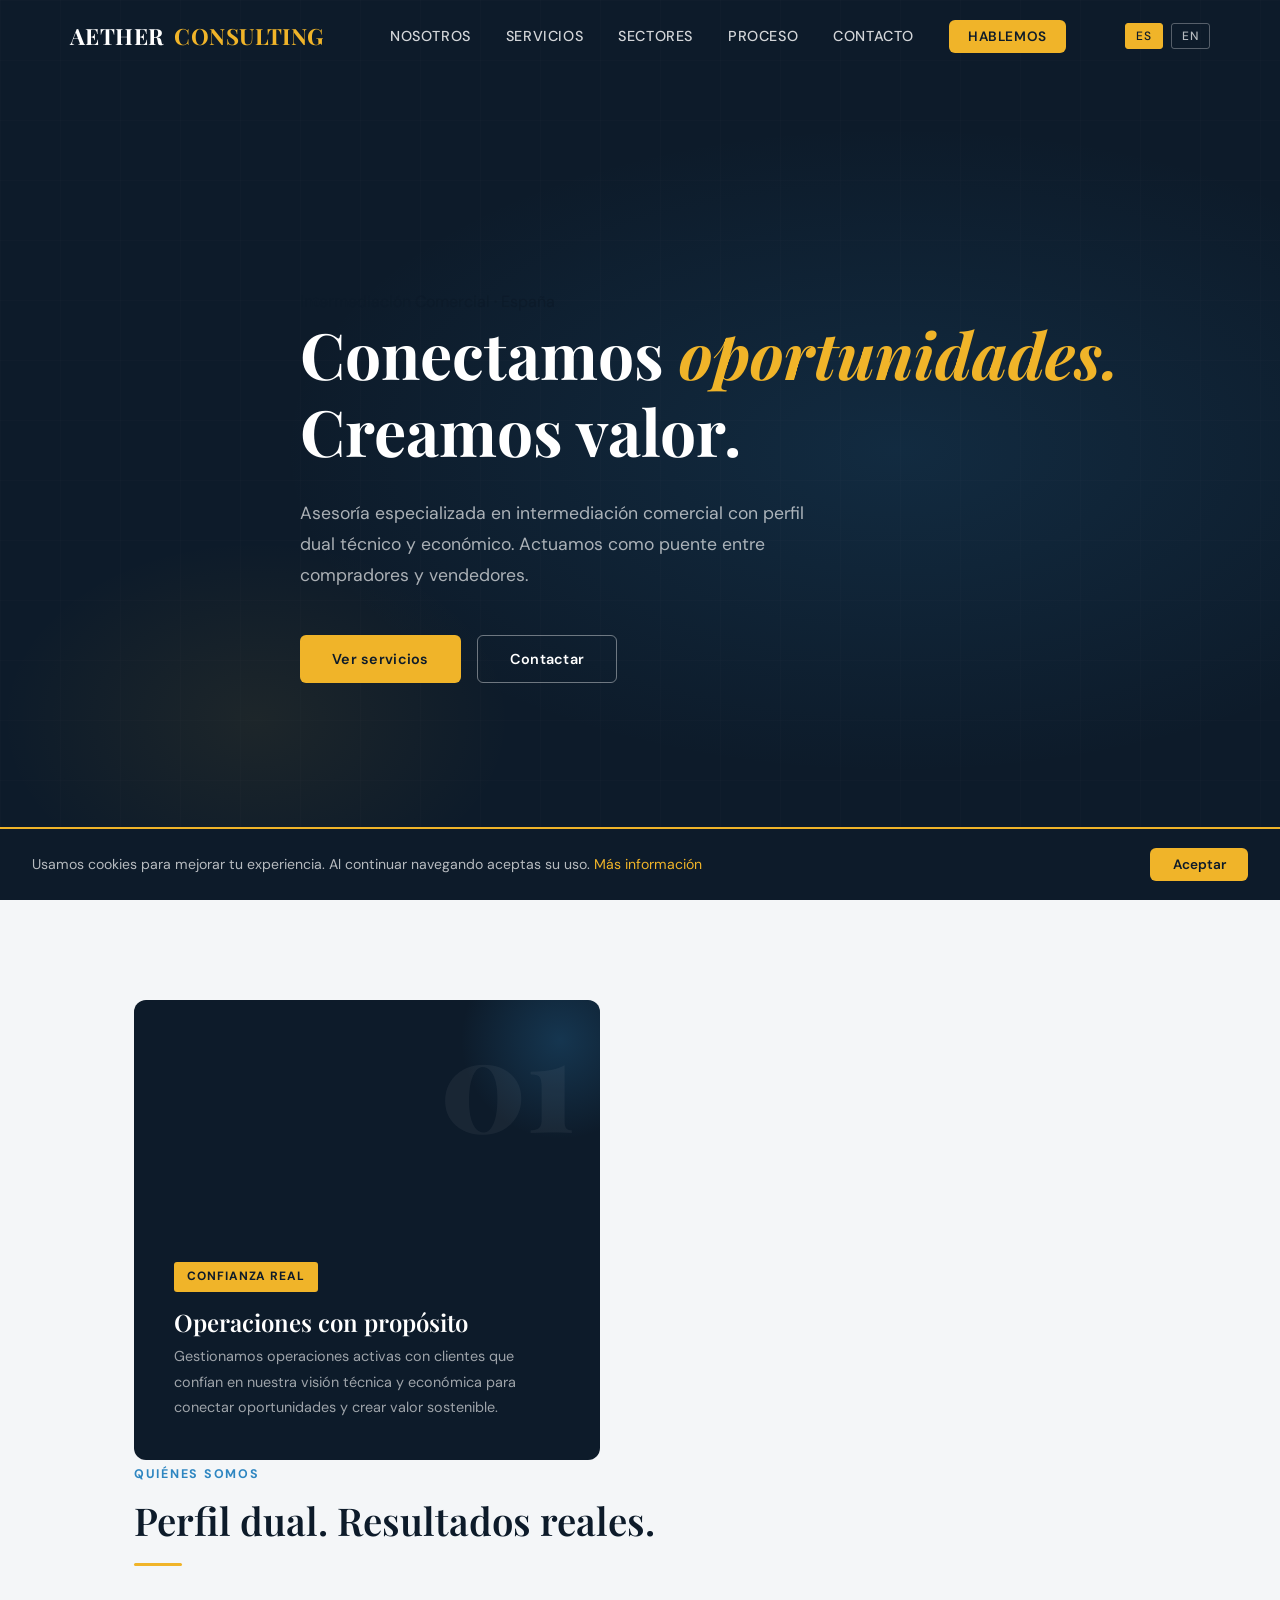
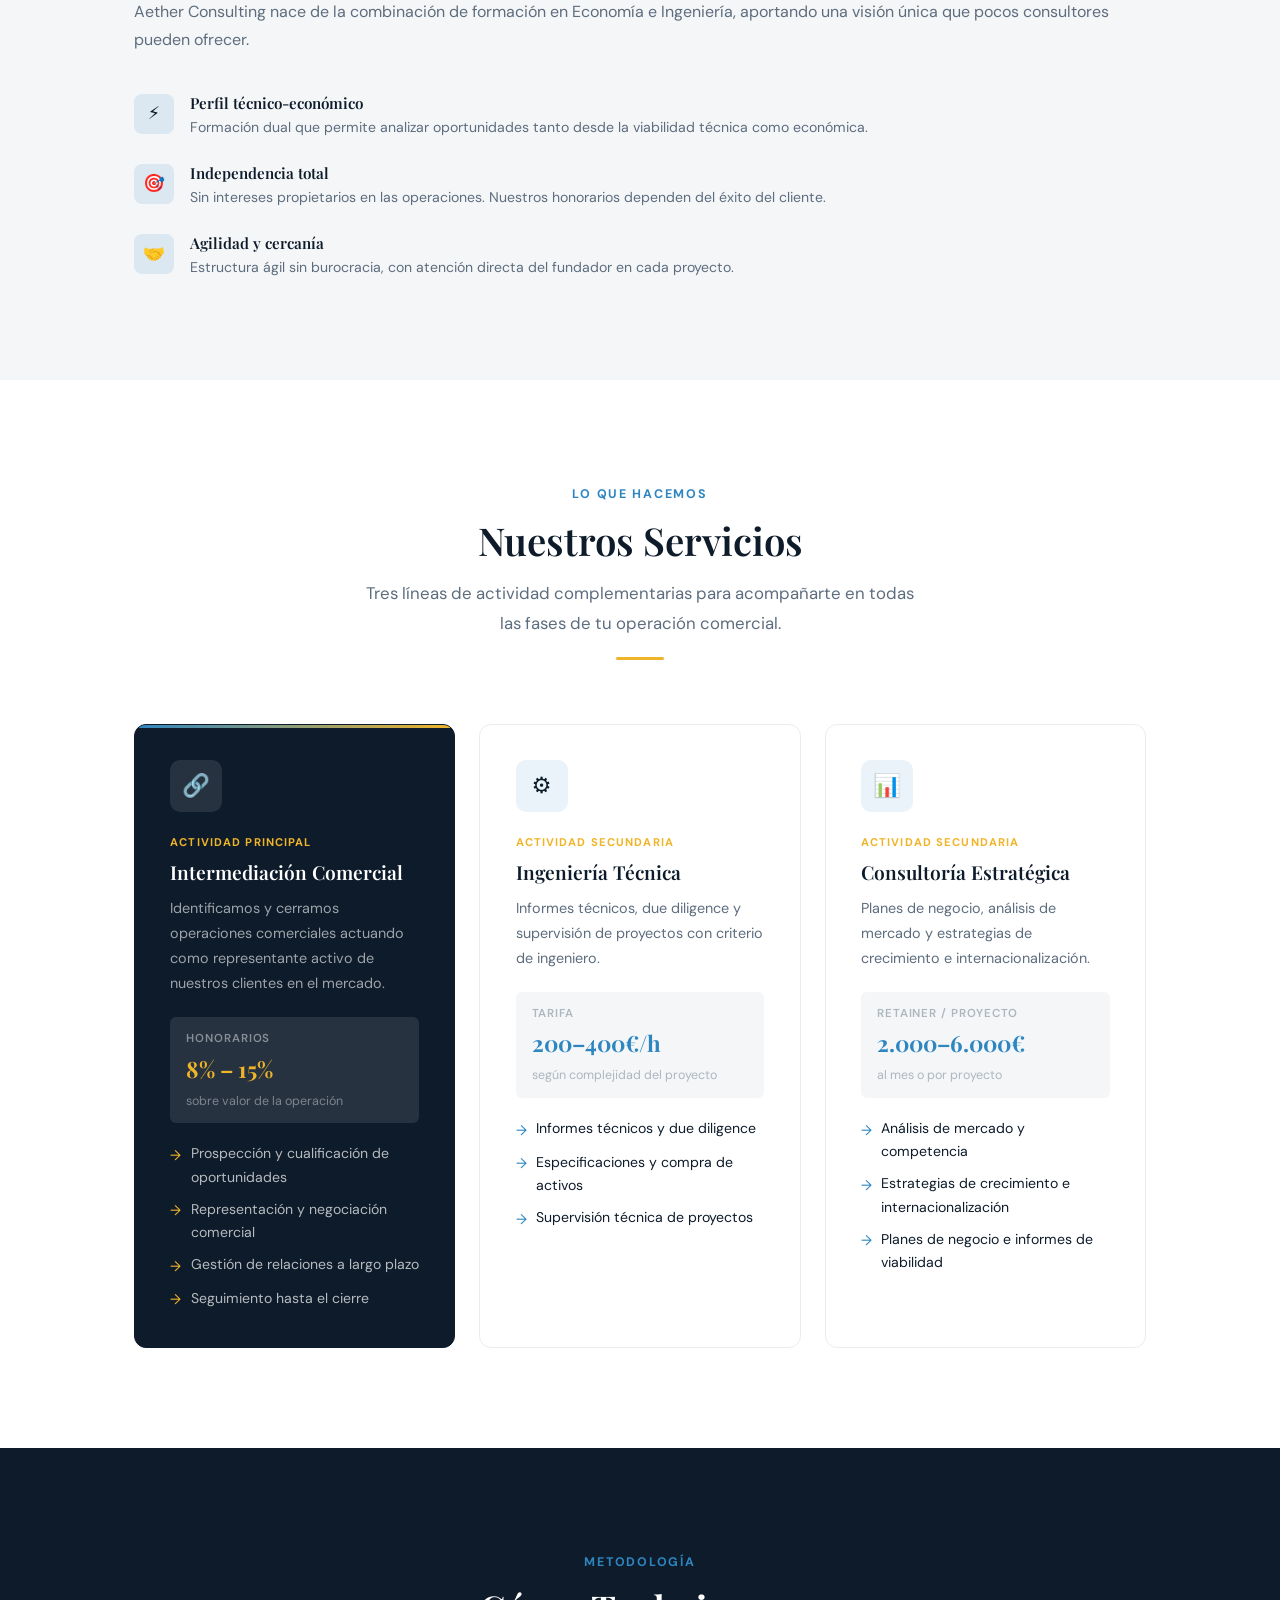
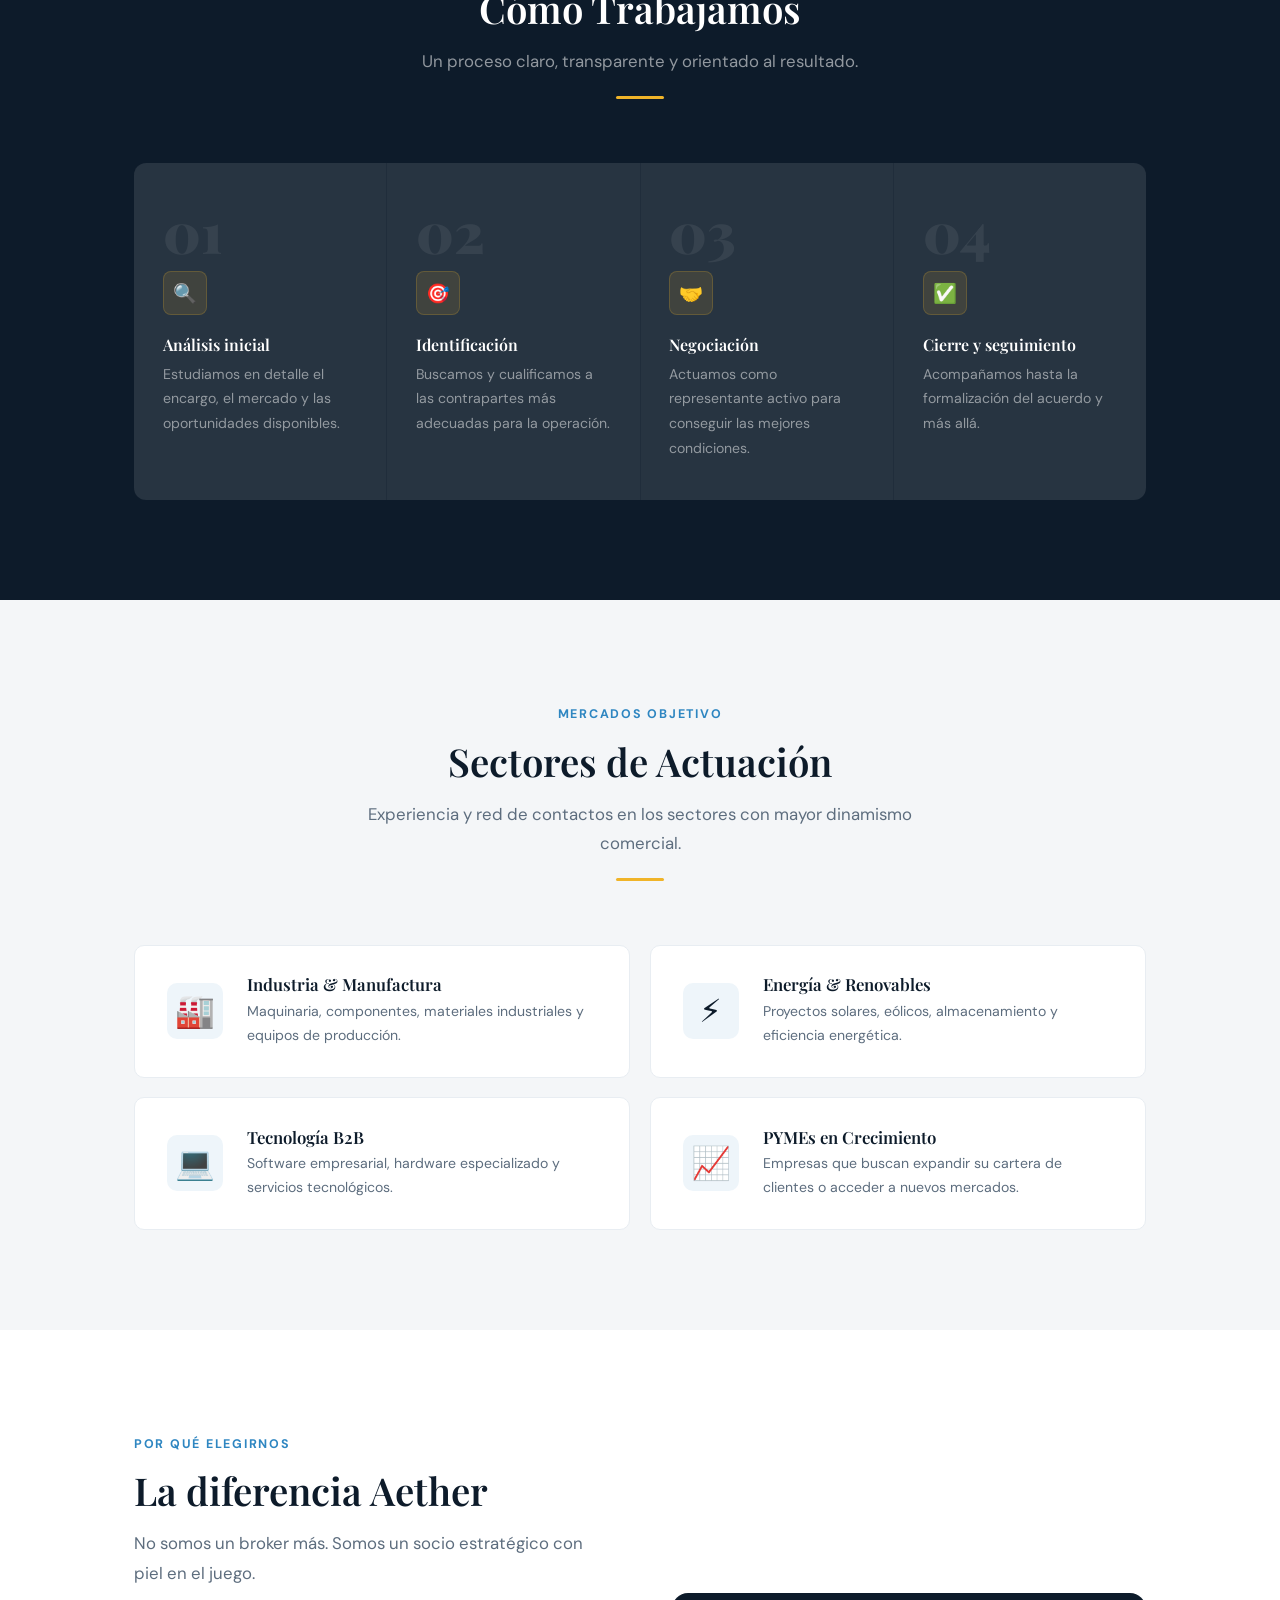
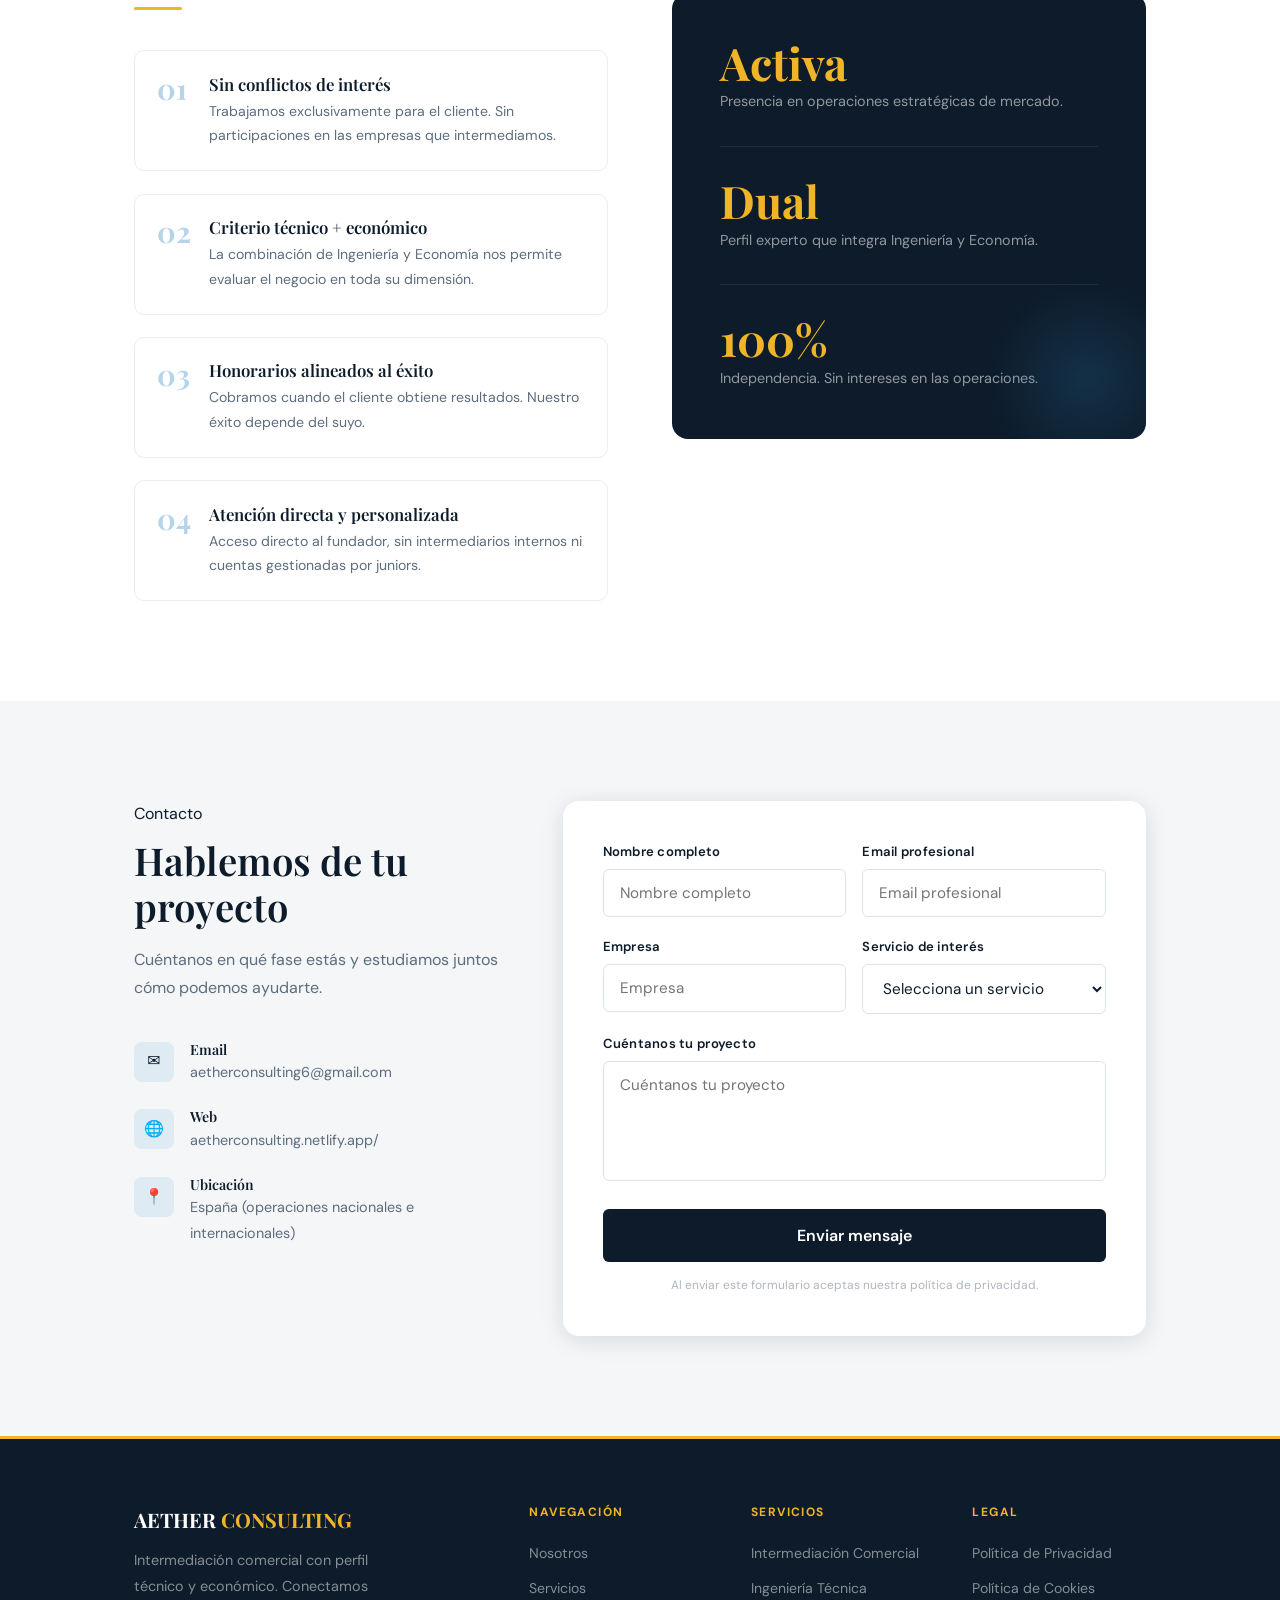
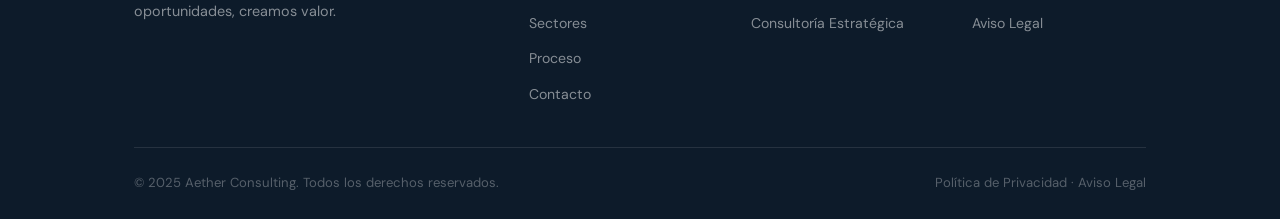
<file: index.html>
<!DOCTYPE html>
<html lang="es">
<head>
  <meta charset="UTF-8">
  <meta name="viewport" content="width=device-width, initial-scale=1.0">
  <meta name="description" content="Aether Consulting — Intermediación comercial con perfil técnico y económico. Conectamos oportunidades, creamos valor.">
  <meta property="og:title" content="Aether Consulting">
  <meta property="og:description" content="Intermediación comercial · Ingeniería técnica · Consultoría estratégica">
  <meta property="og:type" content="website">
  <title>Aether Consulting — Conectando Oportunidades</title>
  <link rel="stylesheet" href="style.css">
  <link rel="icon" type="image/svg+xml" href="data:image/svg+xml,<svg xmlns='http://www.w3.org/2000/svg' viewBox='0 0 32 32'><rect width='32' height='32' fill='%230D1B2A'/><text y='24' x='4' font-size='22' font-family='Georgia' fill='%23F0B429' font-weight='bold'>A</text></svg>">
</head>
<body>

<!-- ── NAVIGATION ─────────────────────────────────── -->
<nav class="nav" id="nav">
  <div class="nav__inner">
    <a href="#" class="nav__logo">
      AETHER <span>CONSULTING</span>
    </a>
    <ul class="nav__links">
      <li><a href="#nosotros" data-i18n="nav.about"></a></li>
      <li><a href="#servicios" data-i18n="nav.services"></a></li>
      <li><a href="#sectores" data-i18n="nav.sectors"></a></li>
      <li><a href="#proceso" data-i18n="nav.process"></a></li>
      <li><a href="#contacto" data-i18n="nav.contact"></a></li>
      <li>
        <a href="#contacto" class="nav__cta" data-i18n="nav.cta"></a>
      </li>
      <li class="nav__lang">
        <button data-lang="es" onclick="setLang('es')">ES</button>
        <button data-lang="en" onclick="setLang('en')">EN</button>
      </li>
    </ul>
    <div class="hamburger" aria-label="Menú">
      <span></span><span></span><span></span>
    </div>
  </div>
</nav>

<!-- ── HERO ────────────────────────────────────────── -->
<section class="hero" id="inicio">
  <div class="hero__bg"></div>
  <div class="hero__grid"></div>
  <div class="hero__content">
    <div class="hero-tagline fade-in">
      <span data-i18n="hero.eyebrow"></span>
    </div>
    <h1 class="fade-in">
      <span data-i18n="hero.h1a"></span>&nbsp;<em data-i18n="hero.h1b"></em><br>
      <span data-i18n="hero.h1c"></span>
    </h1>
    <p class="hero__sub fade-in" data-i18n="hero.sub"></p>
    <div class="hero__actions fade-in">
      <a href="#servicios" class="btn btn-primary" data-i18n="hero.cta1"></a>
      <a href="#contacto" class="btn btn-outline" data-i18n="hero.cta2"></a>
    </div>
  </div>
</section>

<!-- ── NOSOTROS ─────────────────────────────────────── -->
<section class="about section" id="nosotros">
  <div class="container">
    <div class="about__grid">
      <div class="about__visual fade-in">
  <div class="about__card">
    <div class="about__card-number">01</div>
    <div class="about__card-badge">CONFIANZA REAL</div>
    <h3>Operaciones con propósito</h3>
    <p>Gestionamos operaciones activas con clientes que confían en nuestra visión técnica y económica para conectar oportunidades y crear valor sostenible.</p>
  </div>
</div>
      </div>
      <div>
        <div class="section-header" style="text-align:left; margin-bottom:2rem;">
          <span class="eyebrow fade-in" data-i18n="about.eyebrow"></span>
          <h2 class="fade-in" data-i18n="about.h2"></h2>
          <div class="divider" style="margin-left:0"></div>
        </div>
        <p class="fade-in" data-i18n="about.p"></p>
        <div class="about__features">
          <div class="about__feature fade-in">
            <div class="about__feature-icon">⚡</div>
            <div>
              <h4 data-i18n="about.f1.h"></h4>
              <p data-i18n="about.f1.p"></p>
            </div>
          </div>
          <div class="about__feature fade-in">
            <div class="about__feature-icon">🎯</div>
            <div>
              <h4 data-i18n="about.f2.h"></h4>
              <p data-i18n="about.f2.p"></p>
            </div>
          </div>
          <div class="about__feature fade-in">
            <div class="about__feature-icon">🤝</div>
            <div>
              <h4 data-i18n="about.f3.h"></h4>
              <p data-i18n="about.f3.p"></p>
            </div>
          </div>
        </div>
      </div>
    </div>
  </div>
</section>

<!-- ── SERVICIOS ────────────────────────────────────── -->
<section class="services section" id="servicios">
  <div class="container">
    <div class="section-header">
      <span class="eyebrow fade-in" data-i18n="svc.eyebrow"></span>
      <h2 class="fade-in" data-i18n="svc.h2"></h2>
      <p class="fade-in" data-i18n="svc.p"></p>
      <div class="divider fade-in"></div>
    </div>
    <div class="services__grid">
      <!-- Intermediación -->
      <div class="service-card featured fade-in">
        <div class="service-card__icon">🔗</div>
        <span class="service-card__tag" data-i18n="svc1.tag"></span>
        <h3 data-i18n="svc1.h3"></h3>
        <p data-i18n="svc1.p"></p>
        <div class="service-card__price">
          <div class="service-card__price-label" data-i18n="svc1.plabel"></div>
          <div class="service-card__price-val" data-i18n="svc1.pval"></div>
          <div style="font-size:.78rem; color:rgba(255,255,255,.4); margin-top:.2rem" data-i18n="svc1.psub"></div>
        </div>
        <ul class="service-card__list">
          <li data-i18n="svc1.l1"></li>
          <li data-i18n="svc1.l2"></li>
          <li data-i18n="svc1.l3"></li>
          <li data-i18n="svc1.l4"></li>
        </ul>
      </div>
      <!-- Ingeniería -->
      <div class="service-card fade-in">
        <div class="service-card__icon">⚙️</div>
        <span class="service-card__tag" data-i18n="svc2.tag"></span>
        <h3 data-i18n="svc2.h3"></h3>
        <p data-i18n="svc2.p"></p>
        <div class="service-card__price">
          <div class="service-card__price-label" data-i18n="svc2.plabel"></div>
          <div class="service-card__price-val" data-i18n="svc2.pval"></div>
          <div style="font-size:.78rem; color:var(--lgray); margin-top:.2rem" data-i18n="svc2.psub"></div>
        </div>
        <ul class="service-card__list">
          <li data-i18n="svc2.l1"></li>
          <li data-i18n="svc2.l2"></li>
          <li data-i18n="svc2.l3"></li>
        </ul>
      </div>
      <!-- Consultoría -->
      <div class="service-card fade-in">
        <div class="service-card__icon">📊</div>
        <span class="service-card__tag" data-i18n="svc3.tag"></span>
        <h3 data-i18n="svc3.h3"></h3>
        <p data-i18n="svc3.p"></p>
        <div class="service-card__price">
          <div class="service-card__price-label" data-i18n="svc3.plabel"></div>
          <div class="service-card__price-val" data-i18n="svc3.pval"></div>
          <div style="font-size:.78rem; color:var(--lgray); margin-top:.2rem" data-i18n="svc3.psub"></div>
        </div>
        <ul class="service-card__list">
          <li data-i18n="svc3.l1"></li>
          <li data-i18n="svc3.l2"></li>
          <li data-i18n="svc3.l3"></li>
        </ul>
      </div>
    </div>
  </div>
</section>

<!-- ── PROCESO ──────────────────────────────────────── -->
<section class="process section" id="proceso">
  <div class="container">
    <div class="section-header">
      <span class="eyebrow fade-in" data-i18n="proc.eyebrow"></span>
      <h2 class="fade-in" data-i18n="proc.h2"></h2>
      <p class="fade-in" data-i18n="proc.p"></p>
      <div class="divider fade-in"></div>
    </div>
    <div class="process__steps">
      <div class="process__step fade-in">
        <div class="process__num">01</div>
        <div class="process__step-icon">🔍</div>
        <h4 data-i18n="proc1.h"></h4>
        <p data-i18n="proc1.p"></p>
      </div>
      <div class="process__step fade-in">
        <div class="process__num">02</div>
        <div class="process__step-icon">🎯</div>
        <h4 data-i18n="proc2.h"></h4>
        <p data-i18n="proc2.p"></p>
      </div>
      <div class="process__step fade-in">
        <div class="process__num">03</div>
        <div class="process__step-icon">🤝</div>
        <h4 data-i18n="proc3.h"></h4>
        <p data-i18n="proc3.p"></p>
      </div>
      <div class="process__step fade-in">
        <div class="process__num">04</div>
        <div class="process__step-icon">✅</div>
        <h4 data-i18n="proc4.h"></h4>
        <p data-i18n="proc4.p"></p>
      </div>
    </div>
  </div>
</section>

<!-- ── SECTORES ─────────────────────────────────────── -->
<section class="sectors section" id="sectores">
  <div class="container">
    <div class="section-header">
      <span class="eyebrow fade-in" data-i18n="sec.eyebrow"></span>
      <h2 class="fade-in" data-i18n="sec.h2"></h2>
      <p class="fade-in" data-i18n="sec.p"></p>
      <div class="divider fade-in"></div>
    </div>
    <div class="sectors__grid">
      <div class="sector-card fade-in">
        <div class="sector-card__icon">🏭</div>
        <div>
          <h4 data-i18n="sec1.h"></h4>
          <p data-i18n="sec1.p"></p>
        </div>
      </div>
      <div class="sector-card fade-in">
        <div class="sector-card__icon">⚡</div>
        <div>
          <h4 data-i18n="sec2.h"></h4>
          <p data-i18n="sec2.p"></p>
        </div>
      </div>
      <div class="sector-card fade-in">
        <div class="sector-card__icon">💻</div>
        <div>
          <h4 data-i18n="sec3.h"></h4>
          <p data-i18n="sec3.p"></p>
        </div>
      </div>
      <div class="sector-card fade-in">
        <div class="sector-card__icon">📈</div>
        <div>
          <h4 data-i18n="sec4.h"></h4>
          <p data-i18n="sec4.p"></p>
        </div>
      </div>
    </div>
  </div>
</section>

<!-- ── POR QUÉ ELEGIRNOS ─────────────────────────────── -->
<section class="whyus section" id="porquenosotros">
  <div class="container">
    <div class="whyus__grid">
      <div>
        <div class="section-header" style="text-align:left; margin-bottom:2.5rem;">
          <span class="eyebrow fade-in" data-i18n="why.eyebrow"></span>
          <h2 class="fade-in" data-i18n="why.h2"></h2>
          <p class="fade-in" data-i18n="why.p"></p>
          <div class="divider" style="margin-left:0"></div>
        </div>
        <div class="whyus__reasons">
          <div class="whyus__reason fade-in">
            <div class="whyus__reason-num">01</div>
            <div>
              <h4 data-i18n="why1.h"></h4>
              <p data-i18n="why1.p"></p>
            </div>
          </div>
          <div class="whyus__reason fade-in">
            <div class="whyus__reason-num">02</div>
            <div>
              <h4 data-i18n="why2.h"></h4>
              <p data-i18n="why2.p"></p>
            </div>
          </div>
          <div class="whyus__reason fade-in">
            <div class="whyus__reason-num">03</div>
            <div>
              <h4 data-i18n="why3.h"></h4>
              <p data-i18n="why3.p"></p>
            </div>
          </div>
          <div class="whyus__reason fade-in">
            <div class="whyus__reason-num">04</div>
            <div>
              <h4 data-i18n="why4.h"></h4>
              <p data-i18n="why4.p"></p>
            </div>
          </div>
        </div>
      </div>
      <div class="whyus__visual fade-in">
  <div class="whyus__stat">
    <div class="whyus__stat-val">Activa</div>
    <div class="whyus__stat-label">Presencia en operaciones estratégicas de mercado.</div>
  </div>
  
  <div class="whyus__stat">
    <div class="whyus__stat-val">Dual</div>
    <div class="whyus__stat-label">Perfil experto que integra Ingeniería y Economía.</div>
  </div>
  
  <div class="whyus__stat">
    <div class="whyus__stat-val">100%</div>
    <div class="whyus__stat-label">Independencia. Sin intereses en las operaciones.</div>
  </div>
</div>

    </div>
  </div>
</section>

<!-- ── CONTACTO ─────────────────────────────────────── -->
<section class="contact section" id="contacto">
  <div class="container">
    <div class="contact__grid">
      <div>
        <span class="eyebrow fade-in" data-i18n="cont.eyebrow"></span>
        <h2 class="fade-in" style="margin:.6rem 0 1rem" data-i18n="cont.h2"></h2>
        <p class="fade-in" data-i18n="cont.p"></p>
        <div style="margin-top: 2.5rem;">
          <div class="contact__item fade-in">
            <div class="contact__item-icon">✉️</div>
            <div>
              <h4 data-i18n="cont.i1.h"></h4>
              <p>aetherconsulting6@gmail.com</p>
            </div>
          </div>
          <div class="contact__item fade-in">
            <div class="contact__item-icon">🌐</div>
            <div>
              <h4 data-i18n="cont.i2.h"></h4>
              <p>aetherconsulting.netlify.app/</p>
            </div>
          </div>
          <div class="contact__item fade-in">
            <div class="contact__item-icon">📍</div>
            <div>
              <h4 data-i18n="cont.i3.h"></h4>
              <p data-i18n="cont.i3.p"></p>
            </div>
          </div>
        </div>
      </div>
      <div class="contact__form-wrap fade-in">
        <form id="contactForm" novalidate>
          <div class="form-row">
            <div class="form-group">
              <label data-i18n="form.name"></label>
              <input type="text" name="nombre" data-i18n-placeholder="form.name" required>
            </div>
            <div class="form-group">
              <label data-i18n="form.email"></label>
              <input type="email" name="email" data-i18n-placeholder="form.email" required>
            </div>
          </div>
          <div class="form-row">
            <div class="form-group">
              <label data-i18n="form.company"></label>
              <input type="text" name="empresa" data-i18n-placeholder="form.company">
            </div>
            <div class="form-group">
              <label data-i18n="form.service"></label>
              <select name="servicio">
                <option value="" data-i18n="form.svc0"></option>
                <option value="intermediacion" data-i18n="form.svc1"></option>
                <option value="ingenieria" data-i18n="form.svc2"></option>
                <option value="consultoria" data-i18n="form.svc3"></option>
              </select>
            </div>
          </div>
          <div class="form-group">
            <label data-i18n="form.msg"></label>
            <textarea name="mensaje" data-i18n-placeholder="form.msg" required></textarea>
          </div>
          <button type="submit" class="form-submit" data-i18n="form.submit"></button>
          <p style="font-size:.75rem; color:var(--lgray); margin-top:.8rem; text-align:center" data-i18n="form.legal"></p>
        </form>
        <div id="formSuccess" class="form-success">✅ <span data-i18n="form.success"></span></div>
      </div>
    </div>
  </div>
</section>

<!-- ── FOOTER ───────────────────────────────────────── -->
<footer class="footer">
  <div class="container">
    <div class="footer__main">
      <div class="footer__brand">
        <div class="footer__logo">AETHER <span>CONSULTING</span></div>
        <p data-i18n="foot.desc"></p>
      </div>
      <div class="footer__col">
        <h5 data-i18n="foot.nav"></h5>
        <ul>
          <li><a href="#nosotros" data-i18n="nav.about"></a></li>
          <li><a href="#servicios" data-i18n="nav.services"></a></li>
          <li><a href="#sectores" data-i18n="nav.sectors"></a></li>
          <li><a href="#proceso" data-i18n="nav.process"></a></li>
          <li><a href="#contacto" data-i18n="nav.contact"></a></li>
        </ul>
      </div>
      <div class="footer__col">
        <h5 data-i18n="foot.services"></h5>
        <ul>
          <li><a href="#servicios" data-i18n="svc1.h3"></a></li>
          <li><a href="#servicios" data-i18n="svc2.h3"></a></li>
          <li><a href="#servicios" data-i18n="svc3.h3"></a></li>
        </ul>
      </div>
      <div class="footer__col">
        <h5 data-i18n="foot.legal"></h5>
        <ul>
          <li><a href="privacidad.html" data-i18n="foot.privacy"></a></li>
          <li><a href="cookies.html" data-i18n="foot.cookies"></a></li>
          <li><a href="aviso-legal.html" data-i18n="foot.legal2"></a></li>
        </ul>
      </div>
    </div>
    <div class="footer__bottom">
      <p data-i18n="foot.copy"></p>
      <p>
        <a href="privacidad.html" data-i18n="foot.privacy"></a> ·
        <a href="aviso-legal.html" data-i18n="foot.legal2"></a>
      </p>
    </div>
  </div>
</footer>

<!-- ── COOKIE BANNER ─────────────────────────────────── -->
<div class="cookie-banner" id="cookieBanner">
  <p>
    <span data-i18n="cookie.text"></span>
    <a href="cookies.html" data-i18n="cookie.more"></a>
  </p>
  <button class="cookie-accept" id="cookieAccept" data-i18n="cookie.accept"></button>
</div>

<script src="main.js"></script>
</body>
</html>
</file>
<file: style.css>
/* ═══════════════════════════════════════════════
   AETHER CONSULTING — Global Styles
   ═══════════════════════════════════════════════ */

@import url('https://fonts.googleapis.com/css2?family=Playfair+Display:wght@400;600;700;900&family=DM+Sans:wght@300;400;500;600&display=swap');

:root {
  --navy:   #0D1B2A;
  --blue:   #1B4F72;
  --accent: #2E86C1;
  --gold:   #F0B429;
  --offwh:  #F4F6F8;
  --lgray:  #AEB6BF;
  --gray:   #5D6D7E;
  --white:  #FFFFFF;
  --green:  #1A8A4A;

  --font-display: 'Playfair Display', Georgia, serif;
  --font-body:    'DM Sans', system-ui, sans-serif;

  --radius: 6px;
  --shadow: 0 4px 24px rgba(13,27,42,.12);
  --shadow-lg: 0 12px 48px rgba(13,27,42,.18);

  --transition: 0.25s cubic-bezier(.4,0,.2,1);
}

*, *::before, *::after { box-sizing: border-box; margin: 0; padding: 0; }

html { scroll-behavior: smooth; font-size: 16px; }

body {
  font-family: var(--font-body);
  color: var(--navy);
  background: var(--white);
  overflow-x: hidden;
  line-height: 1.65;
}

/* ── Typography ─────────────────────────────────── */
h1, h2, h3, h4 { font-family: var(--font-display); line-height: 1.2; }
h1 { font-size: clamp(2.4rem, 5vw, 4rem); font-weight: 700; }
h2 { font-size: clamp(1.8rem, 3vw, 2.6rem); font-weight: 600; }
h3 { font-size: 1.3rem; font-weight: 600; }
h4 { font-size: 1.05rem; font-weight: 600; }
p  { color: var(--gray); line-height: 1.75; }
a  { text-decoration: none; color: inherit; transition: color var(--transition); }

/* ── Layout ─────────────────────────────────────── */
.container { max-width: 1140px; margin: 0 auto; padding: 0 5%; }
.section    { padding: 100px 0; }
.section-sm { padding: 60px 0; }

/* ── Navigation ─────────────────────────────────── */
.nav {
  position: fixed; top: 0; left: 0; right: 0; z-index: 1000;
  padding: 0 2rem;
  transition: background var(--transition), box-shadow var(--transition);
}
.nav.scrolled {
  background: rgba(13,27,42,.97);
  backdrop-filter: blur(12px);
  box-shadow: 0 2px 20px rgba(0,0,0,.3);
}
.nav__inner {
  max-width: 1140px; margin: 0 auto;
  display: flex; align-items: center; justify-content: space-between;
  height: 72px;
}
.nav__logo {
  font-family: var(--font-display);
  font-size: 1.4rem; font-weight: 700;
  color: var(--white);
  letter-spacing: .02em;
  display: flex; align-items: center; gap: .6rem;
}
.nav__logo span { color: var(--gold); }

.nav__links {
  display: flex; align-items: center; gap: 2.2rem;
  list-style: none;
}
.nav__links a {
  color: rgba(255,255,255,.82);
  font-size: .9rem; font-weight: 500; letter-spacing: .04em;
  text-transform: uppercase;
  position: relative;
}
.nav__links a::after {
  content: ''; position: absolute; bottom: -4px; left: 0;
  width: 0; height: 2px; background: var(--gold);
  transition: width var(--transition);
}
.nav__links a:hover { color: var(--white); }
.nav__links a:hover::after { width: 100%; }

.nav__lang {
  display: flex; align-items: center; gap: .5rem;
  margin-left: 1.5rem;
}
.nav__lang button {
  background: transparent; border: 1px solid rgba(255,255,255,.3);
  color: rgba(255,255,255,.7); font: 500 .75rem var(--font-body);
  padding: .28rem .65rem; border-radius: 3px; cursor: pointer;
  transition: all var(--transition); letter-spacing: .05em;
  text-transform: uppercase;
}
.nav__lang button.active,
.nav__lang button:hover {
  background: var(--gold); border-color: var(--gold); color: var(--navy);
}

.nav__cta {
  background: var(--gold); color: var(--navy) !important;
  padding: .5rem 1.2rem; border-radius: var(--radius);
  font-weight: 600 !important; font-size: .85rem !important;
  transition: all var(--transition) !important;
}
.nav__cta:hover { background: #e0a520 !important; transform: translateY(-1px); }
.nav__cta::after { display: none !important; }

.hamburger { display: none; flex-direction: column; gap: 5px; cursor: pointer; }
.hamburger span { display: block; width: 24px; height: 2px; background: var(--white); transition: all var(--transition); }

/* ── Hero ────────────────────────────────────────── */
.hero {
  min-height: 100vh;
  background: var(--navy);
  display: flex; align-items: center;
  position: relative; overflow: hidden;
}
.hero__bg {
  position: absolute; inset: 0;
  background:
    radial-gradient(ellipse 80% 60% at 70% 50%, rgba(46,134,193,.15) 0%, transparent 60%),
    radial-gradient(ellipse 40% 40% at 20% 80%, rgba(240,180,41,.07) 0%, transparent 50%);
}
.hero__grid {
  position: absolute; inset: 0; opacity: .04;
  background-image:
    linear-gradient(rgba(255,255,255,.3) 1px, transparent 1px),
    linear-gradient(90deg, rgba(255,255,255,.3) 1px, transparent 1px);
  background-size: 60px 60px;
}
.hero__content {
  position: relative; z-index: 1;
  max-width: 1140px; margin: 0 auto; padding: 0 2rem;
  padding-top: 72px;
}
.hero__eyebrow {
  display: inline-flex; align-items: center; gap: .6rem;
  font-size: .8rem; font-weight: 600; letter-spacing: .12em;
  text-transform: uppercase; color: var(--gold);
  margin-bottom: 1.5rem;
}
.hero__eyebrow::before {
  content: ''; display: block; width: 32px; height: 2px; background: var(--gold);
}
.hero h1 { color: var(--white); max-width: 680px; }
.hero h1 em { font-style: italic; color: var(--gold); }
.hero__sub {
  max-width: 520px; color: rgba(255,255,255,.65);
  font-size: 1.1rem; margin: 1.8rem 0 2.8rem;
}
.hero__actions { display: flex; gap: 1rem; flex-wrap: wrap; }
.btn {
  display: inline-flex; align-items: center; gap: .5rem;
  padding: .85rem 2rem; border-radius: var(--radius);
  font: 600 .9rem var(--font-body); cursor: pointer;
  transition: all var(--transition); border: none; letter-spacing: .02em;
}
.btn-primary {
  background: var(--gold); color: var(--navy);
}
.btn-primary:hover { background: #e0a520; transform: translateY(-2px); box-shadow: 0 8px 20px rgba(240,180,41,.35); }
.btn-outline {
  background: transparent; color: var(--white);
  border: 1.5px solid rgba(255,255,255,.4);
}
.btn-outline:hover { border-color: var(--white); background: rgba(255,255,255,.07); }

.hero__stats {
  display: flex; gap: 3rem; margin-top: 4.5rem;
  padding-top: 2.5rem;
  border-top: 1px solid rgba(255,255,255,.1);
  flex-wrap: wrap;
}
.hero__stat-val {
  font-family: var(--font-display); font-size: 2.2rem; font-weight: 700;
  color: var(--white); line-height: 1;
}
.hero__stat-val span { color: var(--gold); }
.hero__stat-label { font-size: .82rem; color: rgba(255,255,255,.5); margin-top: .3rem; letter-spacing: .04em; }

.hero__scroll {
  position: absolute; bottom: 2.5rem; left: 50%; transform: translateX(-50%);
  display: flex; flex-direction: column; align-items: center; gap: .5rem;
  color: rgba(255,255,255,.4); font-size: .72rem; letter-spacing: .1em; text-transform: uppercase;
  animation: float 2.5s ease-in-out infinite;
}
.hero__scroll::after {
  content: ''; display: block; width: 1px; height: 40px;
  background: linear-gradient(to bottom, rgba(255,255,255,.3), transparent);
}
@keyframes float { 0%,100%{transform:translateX(-50%) translateY(0)} 50%{transform:translateX(-50%) translateY(6px)} }

/* ── Section Headers ─────────────────────────────── */
.section-header { text-align: center; margin-bottom: 4rem; }
.section-header .eyebrow {
  display: inline-block; font-size: .78rem; font-weight: 700;
  letter-spacing: .14em; text-transform: uppercase; color: var(--accent);
  margin-bottom: .8rem;
}
.section-header h2 { color: var(--navy); }
.section-header p { max-width: 560px; margin: 1rem auto 0; font-size: 1.05rem; }
.section-header .divider {
  width: 48px; height: 3px; background: var(--gold);
  margin: 1.2rem auto 0; border-radius: 2px;
}

/* ── About (Nosotros) ───────────────────────────── */
.about { background: var(--offwh); }
.about__grid {
  display: grid; grid-template-columns: 1fr 1fr;
  gap: 5rem; align-items: center;
}
.about__visual {
  position: relative; height: 460px;
}
.about__card {
  background: var(--navy); border-radius: 12px;
  padding: 2.5rem; height: 100%;
  display: flex; flex-direction: column; justify-content: flex-end;
  position: relative; overflow: hidden;
}
.about__card::before {
  content: ''; position: absolute; top: -60px; right: -60px;
  width: 200px; height: 200px; border-radius: 50%;
  background: radial-gradient(circle, rgba(46,134,193,.25), transparent 70%);
}
.about__card-number {
  font-family: var(--font-display); font-size: 8rem; font-weight: 900;
  color: rgba(255,255,255,.05); line-height: 1;
  position: absolute; top: 1rem; right: 1.5rem;
}
.about__card-badge {
  background: var(--gold); color: var(--navy);
  font-size: .75rem; font-weight: 700; letter-spacing: .08em;
  text-transform: uppercase; padding: .3rem .8rem;
  border-radius: 3px; width: fit-content; margin-bottom: 1rem;
}
.about__card h3 { color: var(--white); font-size: 1.5rem; margin-bottom: .5rem; }
.about__card p  { color: rgba(255,255,255,.6); font-size: .9rem; }

.about__features { display: flex; flex-direction: column; gap: 1.5rem; margin-top: 2.5rem; }
.about__feature { display: flex; gap: 1rem; align-items: flex-start; }
.about__feature-icon {
  width: 40px; height: 40px; border-radius: 8px;
  background: rgba(46,134,193,.12); display: flex; align-items: center; justify-content: center;
  flex-shrink: 0; font-size: 1.1rem;
}
.about__feature h4 { color: var(--navy); margin-bottom: .2rem; font-size: .95rem; }
.about__feature p  { font-size: .88rem; }

/* ── Services ───────────────────────────────────── */
.services { background: var(--white); }
.services__grid {
  display: grid; grid-template-columns: repeat(3, 1fr); gap: 1.5rem;
}
.service-card {
  border: 1px solid #e8edf2; border-radius: 12px;
  padding: 2.2rem; position: relative; overflow: hidden;
  transition: all var(--transition); cursor: default;
}
.service-card:hover {
  border-color: var(--accent); box-shadow: var(--shadow-lg);
  transform: translateY(-4px);
}
.service-card::before {
  content: ''; position: absolute; top: 0; left: 0;
  width: 100%; height: 3px;
  background: linear-gradient(90deg, var(--accent), var(--gold));
  transform: scaleX(0); transform-origin: left;
  transition: transform var(--transition);
}
.service-card:hover::before { transform: scaleX(1); }
.service-card.featured {
  background: var(--navy); border-color: var(--navy);
  color: var(--white);
}
.service-card.featured::before { transform: scaleX(1); }
.service-card__icon {
  width: 52px; height: 52px; border-radius: 10px;
  background: rgba(46,134,193,.1); display: flex; align-items: center;
  justify-content: center; font-size: 1.4rem; margin-bottom: 1.3rem;
}
.service-card.featured .service-card__icon { background: rgba(255,255,255,.1); }
.service-card__tag {
  font-size: .7rem; font-weight: 700; letter-spacing: .1em;
  text-transform: uppercase; color: var(--gold);
  margin-bottom: .6rem; display: block;
}
.service-card h3 { font-size: 1.2rem; margin-bottom: .7rem; color: var(--navy); }
.service-card.featured h3 { color: var(--white); }
.service-card p { font-size: .9rem; margin-bottom: 1.3rem; }
.service-card.featured p { color: rgba(255,255,255,.6); }
.service-card__price {
  background: var(--offwh); border-radius: var(--radius);
  padding: .75rem 1rem; margin-bottom: 1.2rem;
}
.service-card.featured .service-card__price { background: rgba(255,255,255,.1); }
.service-card__price-label {
  font-size: .72rem; font-weight: 600; letter-spacing: .08em;
  text-transform: uppercase; color: var(--lgray); margin-bottom: .15rem;
}
.service-card.featured .service-card__price-label { color: rgba(255,255,255,.45); }
.service-card__price-val {
  font-family: var(--font-display); font-size: 1.4rem;
  font-weight: 700; color: var(--accent);
}
.service-card.featured .service-card__price-val { color: var(--gold); }
.service-card__list { list-style: none; display: flex; flex-direction: column; gap: .55rem; }
.service-card__list li { display: flex; gap: .6rem; align-items: flex-start; font-size: .88rem; }
.service-card__list li::before { content: '→'; color: var(--accent); flex-shrink: 0; margin-top: .1rem; }
.service-card.featured .service-card__list li { color: rgba(255,255,255,.7); }
.service-card.featured .service-card__list li::before { color: var(--gold); }

/* ── Process ────────────────────────────────────── */
.process { background: var(--navy); }
.process .section-header h2 { color: var(--white); }
.process .section-header p  { color: rgba(255,255,255,.55); }
.process__steps {
  display: grid; grid-template-columns: repeat(4, 1fr); gap: 1px;
  background: rgba(255,255,255,.08); border-radius: 12px; overflow: hidden;
}
.process__step {
  background: rgba(255,255,255,.03); padding: 2.5rem 1.8rem;
  position: relative; transition: background var(--transition);
}
.process__step:hover { background: rgba(255,255,255,.07); }
.process__num {
  font-family: var(--font-display); font-size: 3.5rem; font-weight: 900;
  color: rgba(255,255,255,.07); line-height: 1; margin-bottom: .8rem;
}
.process__step h4 { color: var(--white); margin-bottom: .5rem; font-size: 1rem; }
.process__step p  { color: rgba(255,255,255,.5); font-size: .88rem; }
.process__step-icon {
  width: 44px; height: 44px; border-radius: 8px;
  background: rgba(240,180,41,.12); border: 1px solid rgba(240,180,41,.2);
  display: flex; align-items: center; justify-content: center;
  font-size: 1.2rem; margin-bottom: 1.2rem;
}

/* ── Sectors ────────────────────────────────────── */
.sectors { background: var(--offwh); }
.sectors__grid {
  display: grid; grid-template-columns: repeat(2, 1fr); gap: 1.2rem;
}
.sector-card {
  background: var(--white); border-radius: 10px; padding: 1.8rem 2rem;
  display: flex; align-items: center; gap: 1.5rem;
  border: 1px solid #e8edf2; transition: all var(--transition);
}
.sector-card:hover { border-color: var(--accent); box-shadow: var(--shadow); transform: translateX(4px); }
.sector-card__icon {
  font-size: 2rem; width: 56px; height: 56px; border-radius: 10px;
  background: rgba(46,134,193,.08); display: flex; align-items: center;
  justify-content: center; flex-shrink: 0;
}
.sector-card h4 { color: var(--navy); margin-bottom: .25rem; }
.sector-card p  { font-size: .88rem; }

/* ── Why Us ─────────────────────────────────────── */
.whyus { background: var(--white); }
.whyus__grid {
  display: grid; grid-template-columns: 1fr 1fr; gap: 4rem; align-items: center;
}
.whyus__reasons { display: flex; flex-direction: column; gap: 1.4rem; }
.whyus__reason {
  display: flex; gap: 1.2rem; padding: 1.4rem;
  border-radius: 10px; border: 1px solid #e8edf2;
  transition: all var(--transition);
}
.whyus__reason:hover { border-color: var(--accent); box-shadow: var(--shadow); }
.whyus__reason-num {
  font-family: var(--font-display); font-size: 1.8rem; font-weight: 700;
  color: var(--accent); opacity: .35; flex-shrink: 0; line-height: 1; width: 32px;
}
.whyus__reason h4 { color: var(--navy); margin-bottom: .3rem; }
.whyus__reason p  { font-size: .88rem; }

.whyus__visual {
  background: var(--navy); border-radius: 16px; padding: 3rem;
  position: relative; overflow: hidden;
}
.whyus__visual::before {
  content: ''; position: absolute; bottom: -40px; right: -40px;
  width: 200px; height: 200px; border-radius: 50%;
  background: radial-gradient(circle, rgba(46,134,193,.2), transparent 70%);
}
.whyus__stat { margin-bottom: 2rem; padding-bottom: 2rem; border-bottom: 1px solid rgba(255,255,255,.08); }
.whyus__stat:last-child { margin-bottom: 0; padding-bottom: 0; border-bottom: none; }
.whyus__stat-val {
  font-family: var(--font-display); font-size: 2.8rem; font-weight: 700;
  color: var(--gold); line-height: 1; margin-bottom: .3rem;
}
.whyus__stat-label { color: rgba(255,255,255,.55); font-size: .9rem; }

/* ── Contact ─────────────────────────────────────── */
.contact { background: var(--offwh); }
.contact__grid {
  display: grid; grid-template-columns: 1fr 1.6fr; gap: 4rem; align-items: start;
}
.contact__info h2 { color: var(--navy); margin-bottom: 1rem; }
.contact__info > p { margin-bottom: 2rem; }
.contact__item { display: flex; gap: 1rem; margin-bottom: 1.5rem; align-items: flex-start; }
.contact__item-icon {
  width: 40px; height: 40px; border-radius: 8px;
  background: rgba(46,134,193,.1); display: flex; align-items: center;
  justify-content: center; font-size: 1rem; flex-shrink: 0;
}
.contact__item h4 { color: var(--navy); font-size: .88rem; margin-bottom: .1rem; }
.contact__item p  { font-size: .9rem; }

.contact__form-wrap {
  background: var(--white); border-radius: 16px; padding: 2.5rem;
  box-shadow: var(--shadow);
}
.form-row { display: grid; grid-template-columns: 1fr 1fr; gap: 1rem; }
.form-group { margin-bottom: 1.2rem; }
.form-group label {
  display: block; font-size: .82rem; font-weight: 600;
  color: var(--navy); margin-bottom: .4rem; letter-spacing: .02em;
}
.form-group input,
.form-group select,
.form-group textarea {
  width: 100%; padding: .8rem 1rem; border-radius: var(--radius);
  border: 1.5px solid #dde3ea; font: 400 .95rem var(--font-body);
  color: var(--navy); background: var(--white);
  transition: border-color var(--transition);
  outline: none; resize: none;
}
.form-group input:focus,
.form-group select:focus,
.form-group textarea:focus { border-color: var(--accent); }
.form-group textarea { height: 120px; }
.form-submit {
  width: 100%; padding: 1rem; font-size: 1rem;
  background: var(--navy); color: var(--white);
  border: none; border-radius: var(--radius);
  font: 600 1rem var(--font-body); cursor: pointer;
  transition: all var(--transition);
}
.form-submit:hover { background: var(--blue); transform: translateY(-1px); box-shadow: 0 6px 20px rgba(13,27,42,.25); }
.form-success {
  display: none; text-align: center; padding: 2rem;
  color: var(--green); font-weight: 600;
}

/* ── Footer ─────────────────────────────────────── */
.footer {
  background: var(--navy);
  border-top: 3px solid var(--gold);
}
.footer__main {
  padding: 4rem 0 2.5rem;
  display: grid; grid-template-columns: 2fr 1fr 1fr 1fr;
  gap: 3rem;
}
.footer__brand p { color: rgba(255,255,255,.5); font-size: .9rem; max-width: 260px; margin-top: .8rem; }
.footer__logo {
  font-family: var(--font-display); font-size: 1.25rem; font-weight: 700;
  color: var(--white);
}
.footer__logo span { color: var(--gold); }
.footer__col h5 {
  font-family: var(--font-body); font-size: .75rem; font-weight: 700;
  letter-spacing: .12em; text-transform: uppercase; color: var(--gold);
  margin-bottom: 1.1rem;
}
.footer__col ul { list-style: none; display: flex; flex-direction: column; gap: .55rem; }
.footer__col ul li a {
  color: rgba(255,255,255,.5); font-size: .88rem;
  transition: color var(--transition);
}
.footer__col ul li a:hover { color: var(--white); }
.footer__bottom {
  padding: 1.5rem 0;
  border-top: 1px solid rgba(255,255,255,.1);
  display: flex; align-items: center; justify-content: space-between;
  flex-wrap: wrap; gap: 1rem;
}
.footer__bottom p { color: rgba(255,255,255,.3); font-size: .82rem; }
.footer__bottom a { color: rgba(255,255,255,.3); }
.footer__bottom a:hover { color: var(--white); }

/* ── Animations ─────────────────────────────────── */
.fade-in { opacity: 0; transform: translateY(24px); transition: opacity .6s ease, transform .6s ease; }
.fade-in.visible { opacity: 1; transform: translateY(0); }

/* ── Utilities ───────────────────────────────────── */
.text-gold { color: var(--gold); }
.text-accent { color: var(--accent); }
.badge {
  display: inline-block; font-size: .72rem; font-weight: 700;
  letter-spacing: .08em; text-transform: uppercase;
  padding: .25rem .7rem; border-radius: 3px;
  background: rgba(240,180,41,.15); color: var(--gold);
}

/* ── Cookie Banner ─────────────────────────────── */
.cookie-banner {
  position: fixed; bottom: 0; left: 0; right: 0;
  background: var(--navy); border-top: 2px solid var(--gold);
  padding: 1.2rem 2rem; display: flex; align-items: center;
  justify-content: space-between; gap: 1.5rem; z-index: 2000;
  flex-wrap: wrap; transform: translateY(100%);
  transition: transform .4s ease;
}
.cookie-banner.show { transform: translateY(0); }
.cookie-banner p { color: rgba(255,255,255,.7); font-size: .88rem; }
.cookie-banner a { color: var(--gold); }
.cookie-accept {
  background: var(--gold); color: var(--navy);
  border: none; padding: .5rem 1.4rem; border-radius: var(--radius);
  font: 600 .85rem var(--font-body); cursor: pointer; white-space: nowrap;
}

/* ── Responsive ─────────────────────────────────── */
@media (max-width: 1024px) {
  .services__grid { grid-template-columns: 1fr 1fr; }
  .process__steps { grid-template-columns: repeat(2,1fr); }
  .footer__main   { grid-template-columns: 1fr 1fr; }
}

@media (max-width: 768px) {
  .section { padding: 70px 0; }
  .nav__links, .nav__lang { display: none; }
  .nav__links.open {
    display: flex; flex-direction: column;
    position: fixed; top: 72px; left: 0; right: 0; bottom: 0;
    background: var(--navy); padding: 2.5rem; gap: 1.5rem;
    z-index: 999;
  }
  .nav__links.open li a { font-size: 1.2rem; }
  .hamburger { display: flex; }
  .hero__stats { gap: 2rem; }
  .about__grid, .whyus__grid, .contact__grid { grid-template-columns: 1fr; }
  .about__visual { height: 280px; }
  .services__grid { grid-template-columns: 1fr; }
  .process__steps { grid-template-columns: 1fr; }
  .sectors__grid  { grid-template-columns: 1fr; }
  .form-row       { grid-template-columns: 1fr; }
  .footer__main   { grid-template-columns: 1fr; gap: 2rem; }
  .footer__bottom { flex-direction: column; text-align: center; }
}
/* Ajuste extra para encuadre en móviles */
@media (max-width: 768px) {
  .section, .section-sm {
    padding-left: 15px !important;
    padding-right: 15px !important;
  }
  h1 {
    font-size: 1.8rem; /* Para que el título grande no se salga de madre */
  }
}
/* ── AJUSTE QUIRÚRGICO FINAL ── */
@media (max-width: 768px) {
  .hero-tagline {
    font-size: 0.65rem !important; /* Un poco más pequeña para que no empuje */
    gap: 8px !important;
    padding: 0 4% !important;
  }
  
  h1 {
    font-size: 1.6rem !important; /* ESTO evita que "oportunidades" se corte */
    line-height: 1.2 !important;
    width: 100% !important;
    padding: 0 !important;
  }

  .hero__content {
    padding-left: 6% !important;
    padding-right: 6% !important;
  }
}
</file>
